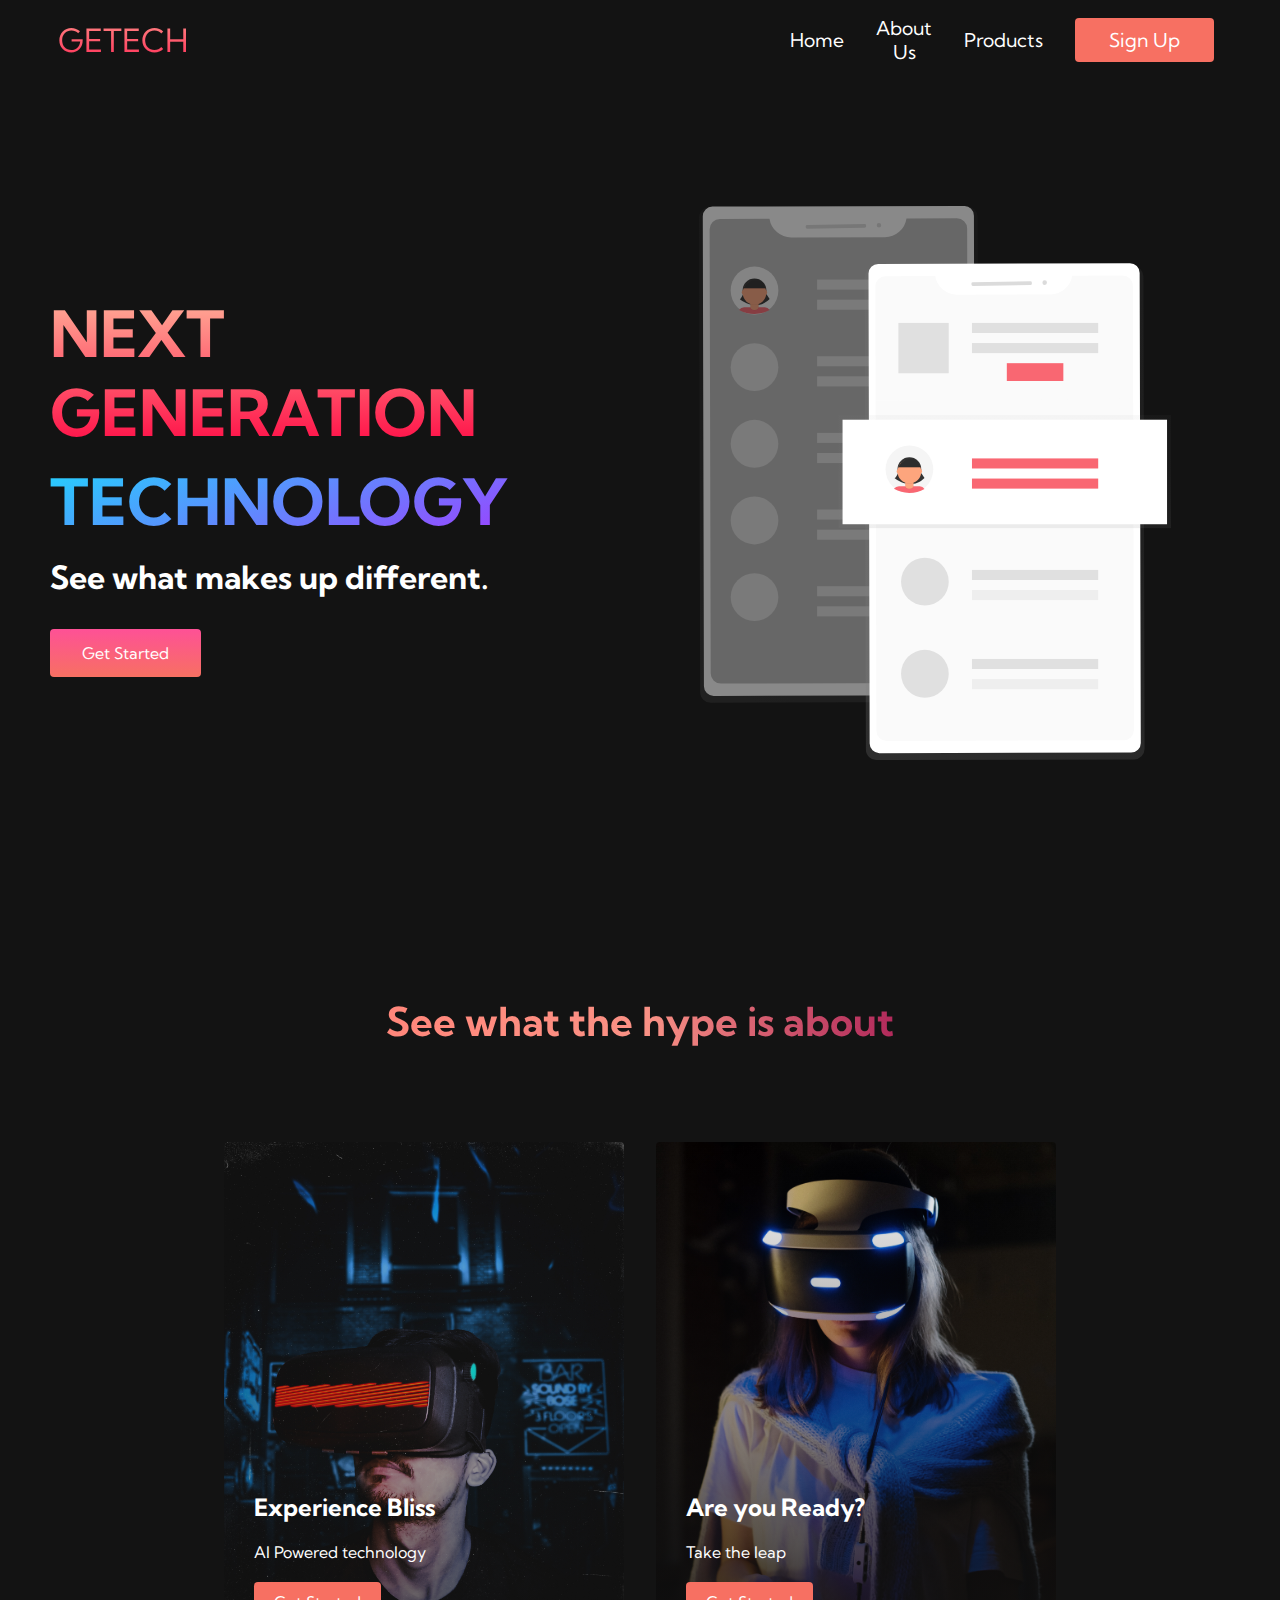
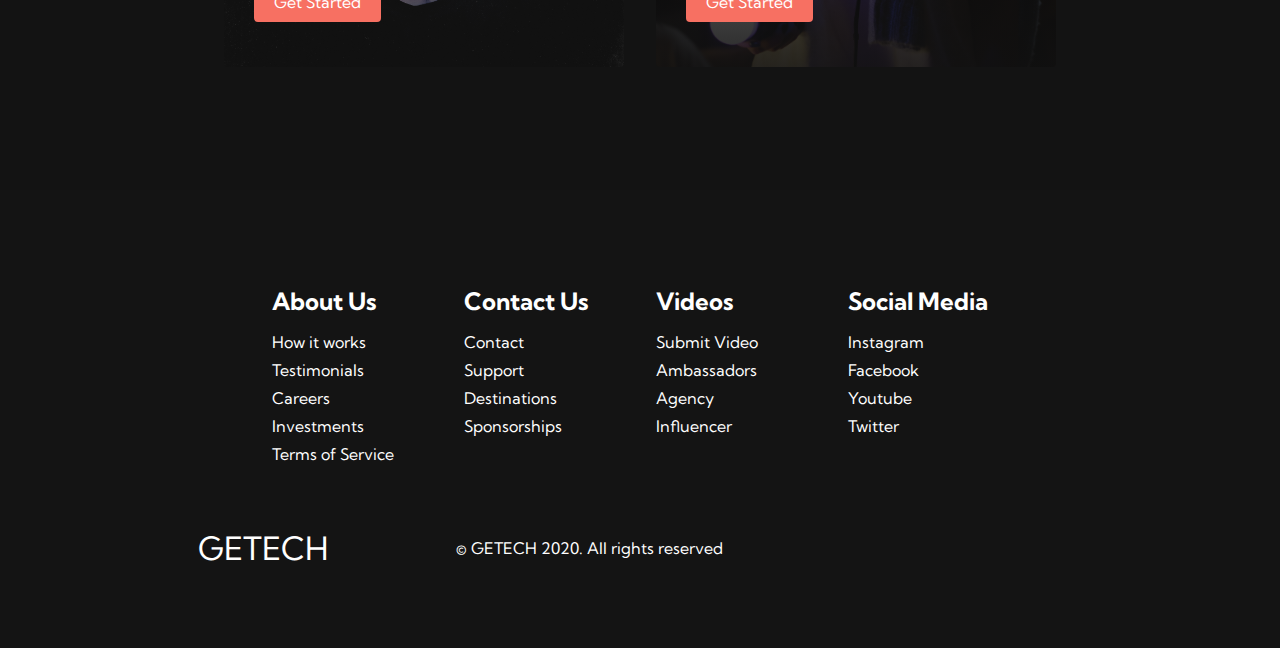
<file: index.html>
<!DOCTYPE html>
<html lang="en">
  <head>
    <!--
      Site created by solomon chinemere  Design on youtube @ www.youtube.com/channel/UCsKsymTY_4BYR-wytLjex7A?view_as=subscriber
    -->
    <meta charset="UTF-8" />
    <meta name="viewport" content="width=device-width, initial-scale=1.0" />
    <title>GETECH</title>
    <link rel="stylesheet" href="styles.css" />
    <link
      rel="stylesheet"
      href="https://use.fontawesome.com/releases/v5.14.0/css/all.css"
      integrity="sha384-HzLeBuhoNPvSl5KYnjx0BT+WB0QEEqLprO+NBkkk5gbc67FTaL7XIGa2w1L0Xbgc"
      crossorigin="anonymous"
    />
    <link
      href="https://fonts.googleapis.com/css2?family=Kumbh+Sans:wght@400;700&display=swap"
      rel="stylesheet"
    />
  </head>
  <body>
    <!-- Navbar Section -->
    <nav class="navbar">
      <div class="navbar__container">
        <a href="/" id="navbar__logo"><i class="fas fa-gem"></i>GETECH</a>
        <div class="navbar__toggle" id="mobile-menu">
          <span class="bar"></span> <span class="bar"></span>
          <span class="bar"></span>
        </div>
        <ul class="navbar__menu">
          <li class="navbar__item">
            <a href="/" class="navbar__links">Home</a>
          </li>
          <li class="navbar__item">
            <a href="/tech.html" class="navbar__links">About Us</a>
          </li>
          <li class="navbar__item">
            <a href="/" class="navbar__links">Products</a>
          </li>
          <li class="navbar__btn"><a href="/" class="button">Sign Up</a></li>
        </ul>
      </div>
    </nav>

    <!-- Hero Section -->
    <div class="main">
      <div class="main__container">
        <div class="main__content">
          <h1>NEXT GENERATION</h1>
          <h2>TECHNOLOGY</h2>
          <p>See what makes up different.</p>
          <button class="main__btn"><a href="#">Get Started</a></button>
        </div>
        <div class="main__img--container">
          <img id="main__img" src="images/pic1.svg" />
        </div>
      </div>
    </div>

    <!-- Services Section -->
    <div class="services">
      <h1>See what the hype is about</h1>
      <div class="services__container">
        <div class="services__card">
          <h2>Experience Bliss</h2>
          <p>AI Powered technology</p>
          <button>Get Started</button>
        </div>
        <div class="services__card">
          <h2>Are you Ready?</h2>
          <p>Take the leap</p>
          <button>Get Started</button>
        </div>
      </div>
    </div>

    <!-- Footer Section -->
    <div class="footer__container">
      <div class="footer__links">
        <div class="footer__link--wrapper">
          <div class="footer__link--items">
            <h2>About Us</h2>
            <a href="/sign__up">How it works</a> <a href="/">Testimonials</a>
            <a href="/">Careers</a> <a href="/">Investments</a>
            <a href="/">Terms of Service</a>
          </div>
          <div class="footer__link--items">
            <h2>Contact Us</h2>
            <a href="/">Contact</a> <a href="/">Support</a>
            <a href="/">Destinations</a> <a href="/">Sponsorships</a>
          </div>
        </div>
        <div class="footer__link--wrapper">
          <div class="footer__link--items">
            <h2>Videos</h2>
            <a href="/">Submit Video</a> <a href="/">Ambassadors</a>
            <a href="/">Agency</a> <a href="/">Influencer</a>
          </div>
          <div class="footer__link--items">
            <h2>Social Media</h2>
            <a href="/">Instagram</a> <a href="/">Facebook</a>
            <a href="/">Youtube</a> <a href="/">Twitter</a>
          </div>
        </div>
      </div>
      <section class="social__media">
        <div class="social__media--wrap">
          <div class="footer__logo">
            <a href="/" id="footer__logo"><i class="fas fa-gem"></i>GETECH</a>
          </div>
          <p class="website__rights">© GETECH 2020. All rights reserved</p>
          <div class="social__icons">
            <a
              class="social__icon--link"
              href="/"
              target="_blank"
              aria-label="Facebook"
            >
              <i class="fab fa-facebook"></i>
            </a>
            <a
              class="social__icon--link"
              href="/"
              target="_blank"
              aria-label="Instagram"
            >
              <i class="fab fa-instagram"></i>
            </a>
            <a
              class="social__icon--link"
              href="//www.youtube.com/channel/UCsKsymTY_4BYR-wytLjex7A?view_as=subscriber"
              target="_blank"
              aria-label="Youtube"
            >
              <i class="fab fa-youtube"></i>
            </a>
            <a
              class="social__icon--link"
              href="/"
              target="_blank"
              aria-label="Twitter"
            >
              <i class="fab fa-twitter"></i>
            </a>
            <a
              class="social__icon--link"
              href="/"
              target="_blank"
              aria-label="LinkedIn"
            >
              <i class="fab fa-linkedin"></i>
            </a>
          </div>
        </div>
      </section>
    </div>
    <script src="apps.js"></script>
  </body>
</html>
</file>
<file: styles.css>
* {
    box-sizing: border-box;
    margin: 0;
    padding: 0;
    font-family: 'Kumbh Sans', sans-serif;
  }
  
  .navbar {
    background: #131313;
    height: 80px;
    display: flex;
    justify-content: center;
    align-items: center;
    font-size: 1.2rem;
    position: sticky;
    top: 0;
    z-index: 999;
  }
  
  .navbar__container {
    display: flex;
    justify-content: space-between;
    height: 80px;
    z-index: 1;
    width: 100%;
    max-width: 1300px;
    margin-right: auto;
    margin-left: auto;
    padding-right: 50px;
    padding-left: 50px;
  }
  
  #navbar__logo {
    background-color: #ff8177;
    background-image: linear-gradient(to top, #ff0844 0%, #ffb199 100%);
    background-size: 100%;
    -webkit-background-clip: text;
    -moz-background-clip: text;
    -webkit-text-fill-color: transparent;
    -moz-text-fill-color: transparent;
    display: flex;
    align-items: center;
    cursor: pointer;
    text-decoration: none;
    font-size: 2rem;
  }
  
  .fa-gem {
    margin-right: 0.5rem;
  }
  
  .navbar__menu {
    display: flex;
    align-items: center;
    list-style: none;
    text-align: center;
  }
  
  .navbar__item {
    height: 80px;
  }
  
  .navbar__links {
    color: #fff;
    display: flex;
    align-items: center;
    justify-content: center;
    text-decoration: none;
    padding: 0 1rem;
    height: 100%;
  }
  
  .navbar__btn {
    display: flex;
    justify-content: center;
    align-items: center;
    padding: 0 1rem;
    width: 100%;
  }
  
  .button {
    display: flex;
    justify-content: center;
    align-items: center;
    text-decoration: none;
    padding: 10px 20px;
    height: 100%;
    width: 100%;
    border: none;
    outline: none;
    border-radius: 4px;
    background: #f77062;
    color: #fff;
  }
  
  .button:hover {
    background: #4837ff;
    transition: all 0.3s ease;
  }
  
  .navbar__links:hover {
    color: #f77062;
    transition: all 0.3s ease;
  }
  
  @media screen and (max-width: 960px) {
    .navbar__container {
      display: flex;
      justify-content: space-between;
      height: 80px;
      z-index: 1;
      width: 100%;
      max-width: 1300px;
      padding: 0;
    }
  
    .navbar__menu {
      display: grid;
      grid-template-columns: auto;
      margin: 0;
      width: 100%;
      position: absolute;
      top: -1000px;
      opacity: 1;
      transition: all 0.5s ease;
      height: 50vh;
      z-index: -1;
    }
  
    .navbar__menu.active {
      background: #131313;
      top: 100%;
      opacity: 1;
      transition: all 0.5s ease;
      z-index: 99;
      height: 50vh;
      font-size: 1.6rem;
    }
  
    #navbar__logo {
      padding-left: 25px;
    }
  
    .navbar__toggle .bar {
      width: 25px;
      height: 3px;
      margin: 5px auto;
      transition: all 0.3s ease-in-out;
      background: #fff;
    }
  
    .navbar__item {
      width: 100%;
    }
  
    .navbar__links {
      text-align: center;
      padding: 2rem;
      width: 100%;
      display: table;
    }
  
    .navbar__btn {
      padding-bottom: 2rem;
    }
  
    .button {
      display: flex;
      justify-content: center;
      align-items: center;
      width: 80%;
      height: 80px;
      margin: 0;
    }
  
    #mobile-menu {
      position: absolute;
      top: 20%;
      right: 5%;
      transform: translate(5%, 20%);
    }
  
    .navbar__toggle .bar {
      display: block;
      cursor: pointer;
    }
  
    #mobile-menu.is-active .bar:nth-child(2) {
      opacity: 0;
    }
  
    #mobile-menu.is-active .bar:nth-child(1) {
      transform: translateY(8px) rotate(45deg);
    }
  
    #mobile-menu.is-active .bar:nth-child(3) {
      transform: translateY(-8px) rotate(-45deg);
    }
  }
  
  /* Main Content CSS */
  .main {
    background-color: #141414;
  }
  
  .main__container {
    display: grid;
    grid-template-columns: 1fr 1fr;
    align-items: center;
    justify-self: center;
    margin: 0 auto;
    height: 90vh;
    background-color: #131313;
    z-index: 1;
    width: 100%;
    max-width: 1300px;
    padding-right: 50px;
    padding-left: 50px;
  }
  
  .main__content {
    color: #fff;
    width: 100%;
  }
  
  .main__content h1 {
    font-size: 4rem;
    background-color: #ff8177;
    background-image: linear-gradient(to top, #ff0844 0%, #ffb199 100%);
    background-size: 100%;
    -webkit-background-clip: text;
    -moz-background-clip: text;
    -webkit-text-fill-color: transparent;
    -moz-text-fill-color: transparent;
  }
  
  .main__content h2 {
    font-size: 4rem;
    margin-top: 10px;
    background-color: #ff8177;
    background-image: linear-gradient(-20deg, #b721ff 0%, #21d4fd 100%);
    background-size: 100%;
    -webkit-background-clip: text;
    -moz-background-clip: text;
    -webkit-text-fill-color: transparent;
    -moz-text-fill-color: transparent;
  }
  
  .main__content p {
    margin-top: 1rem;
    font-size: 2rem;
    font-weight: 700;
  }
  
  .main__btn {
    font-size: 1rem;
    background-image: linear-gradient(to top, #f77062 0%, #fe5196 100%);
    padding: 14px 32px;
    border: none;
    border-radius: 4px;
    color: #fff;
    margin-top: 2rem;
    cursor: pointer;
    position: relative;
    transition: all 0.35s;
    outline: none;
  }
  
  .main__btn a {
    position: relative;
    z-index: 2;
    color: #fff;
    text-decoration: none;
  }
  
  .main__btn:after {
    position: absolute;
    content: '';
    top: 0;
    left: 0;
    width: 0;
    height: 100%;
    background: #4837ff;
    transition: all 0.35s;
    border-radius: 4px;
  }
  
  .main__btn:hover {
    color: #fff;
  }
  
  .main__btn:hover:after {
    width: 100%;
  }
  
  .main__img--container {
    text-align: center;
  }
  
  #main__img {
    height: 80%;
    width: 80%;
  }
  
  /* Mobile Responsive */
  @media screen and (max-width: 768px) {
    .main__container {
      display: grid;
      grid-template-columns: auto;
      align-items: center;
      justify-self: center;
      width: 100%;
      margin: 0 auto;
      height: 90vh;
    }
  
    .main__content {
      text-align: center;
      margin-bottom: 4rem;
    }
  
    .main__content h1 {
      font-size: 2.5rem;
      margin-top: 2rem;
    }
  
    .main__content h2 {
      font-size: 3rem;
    }
  
    .main__content p {
      margin-top: 1rem;
      font-size: 1.5rem;
    }
  }
  
  @media screen and (max-width: 480px) {
    .main__content h1 {
      font-size: 2rem;
      margin-top: 3rem;
    }
  
    .main__content h2 {
      font-size: 2rem;
    }
  
    .main__content p {
      margin-top: 2rem;
      font-size: 1.5rem;
    }
  
    .main__btn {
      padding: 12px 36px;
      margin: 2.5rem 0;
    }
  }
  
  /* Services Section */
  .services {
    background: #131313;
    display: flex;
    flex-direction: column;
    justify-content: center;
    align-items: center;
    height: 100vh;
  }
  
  .services h1 {
    background-color: #ff8177;
    background-image: linear-gradient(
      to right,
      #ff8177 0%,
      #ff867a 0%,
      #ff8c7f 21%,
      #f99185 52%,
      #cf556c 78%,
      #b12a5b 100%
    );
    background-size: 100%;
    -webkit-background-clip: text;
    -moz-background-clip: text;
    -webkit-text-fill-color: transparent;
    -moz-text-fill-color: transparent;
    margin-bottom: 5rem;
    font-size: 2.5rem;
  }
  
  .services__container {
    display: flex;
    justify-content: center;
    flex-wrap: wrap;
  }
  
  .services__card {
    margin: 1rem;
    height: 525px;
    width: 400px;
    border-radius: 4px;
    background-image: linear-gradient(
        to bottom,
        rgba(0, 0, 0, 0) 0%,
        rgba(17, 17, 17, 0.6) 100%
      ),
      url('/images/pic3.jpg');
    background-size: cover;
    position: relative;
    color: #fff;
  }
  
  .services__card:before {
    opacity: 0.2;
  }
  
  .services__card:nth-child(2) {
    background-image: linear-gradient(
        to bottom,
        rgba(0, 0, 0, 0) 0%,
        rgba(17, 17, 17, 0.9) 100%
      ),
      url('/images/pic4.jpg');
  }
  
  .services__card h2 {
    position: absolute;
    top: 350px;
    left: 30px;
  }
  
  .services__card p {
    position: absolute;
    top: 400px;
    left: 30px;
  }
  
  .services__card button {
    color: #fff;
    padding: 10px 20px;
    border: none;
    outline: none;
    border-radius: 4px;
    background: #f77062;
    position: absolute;
    top: 440px;
    left: 30px;
    font-size: 1rem;
  }
  
  .services__card button:hover {
    cursor: pointer;
  }
  
  .services__card:hover {
    transform: scale(1.075);
    transition: 0.2s ease-in;
    cursor: pointer;
  }
  
  @media screen and (max-width: 960px) {
    .services {
      height: 1600px;
    }
  
    .services h1 {
      font-size: 2rem;
      margin-top: 12rem;
    }
  }
  
  @media screen and (max-width: 480px) {
    .services {
      height: 1400px;
    }
  
    .services h1 {
      font-size: 1.2rem;
    }
  
    .services__card {
      width: 300px;
    }
  }
  
  /* Footer CSS */
  .footer__container {
    background-color: #141414;
    padding: 5rem 0;
    display: flex;
    flex-direction: column;
    justify-content: center;
    align-items: center;
  }
  
  #footer__logo {
    color: #fff;
    display: flex;
    align-items: center;
    cursor: pointer;
    text-decoration: none;
    font-size: 2rem;
  }
  
  .footer__links {
    width: 100%;
    max-width: 1000px;
    display: flex;
    justify-content: center;
  }
  
  .footer__link--wrapper {
    display: flex;
  }
  
  .footer__link--items {
    display: flex;
    flex-direction: column;
    align-items: flex-start;
    margin: 16px;
    text-align: left;
    width: 160px;
    box-sizing: border-box;
  }
  
  .footer__link--items h2 {
    margin-bottom: 16px;
  }
  
  .footer__link--items > h2 {
    color: #fff;
  }
  
  .footer__link--items a {
    color: #fff;
    text-decoration: none;
    margin-bottom: 0.5rem;
  }
  
  .footer__link--items a:hover {
    color: #e9e9e9;
    transition: 0.3s ease-out;
  }
  
  /* Social Icons */
  .social__icon--link {
    color: #fff;
    font-size: 24px;
  }
  
  .social__media {
    max-width: 1000px;
    width: 100%;
  }
  
  .social__media--wrap {
    display: flex;
    justify-content: space-between;
    align-items: center;
    width: 90%;
    max-width: 1000px;
    margin: 40px auto 0 auto;
  }
  
  .social__icons {
    display: flex;
    justify-content: space-between;
    align-items: center;
    width: 240px;
  }
  
  .social__logo {
    color: #fff;
    justify-self: start;
    margin-left: 20px;
    cursor: pointer;
    text-decoration: none;
    font-size: 2rem;
    display: flex;
    align-items: center;
    margin-bottom: 16px;
  }
  
  .website__rights {
    color: #fff;
  }
  
  @media screen and (max-width: 820px) {
    .footer__links {
      padding-top: 2rem;
    }
  
    #footer__logo {
      margin-bottom: 2rem;
    }
  
    .website__rights {
      margin-bottom: 2rem;
    }
  
    .footer__link--wrapper {
      flex-direction: column;
    }
  
    .social__media--wrap {
      flex-direction: column;
    }
  }
  
  @media screen and (max-width: 480px) {
    .footer__link--items {
      margin: 0;
      padding: 10px;
      width: 100%;
    }
  }
</file>
